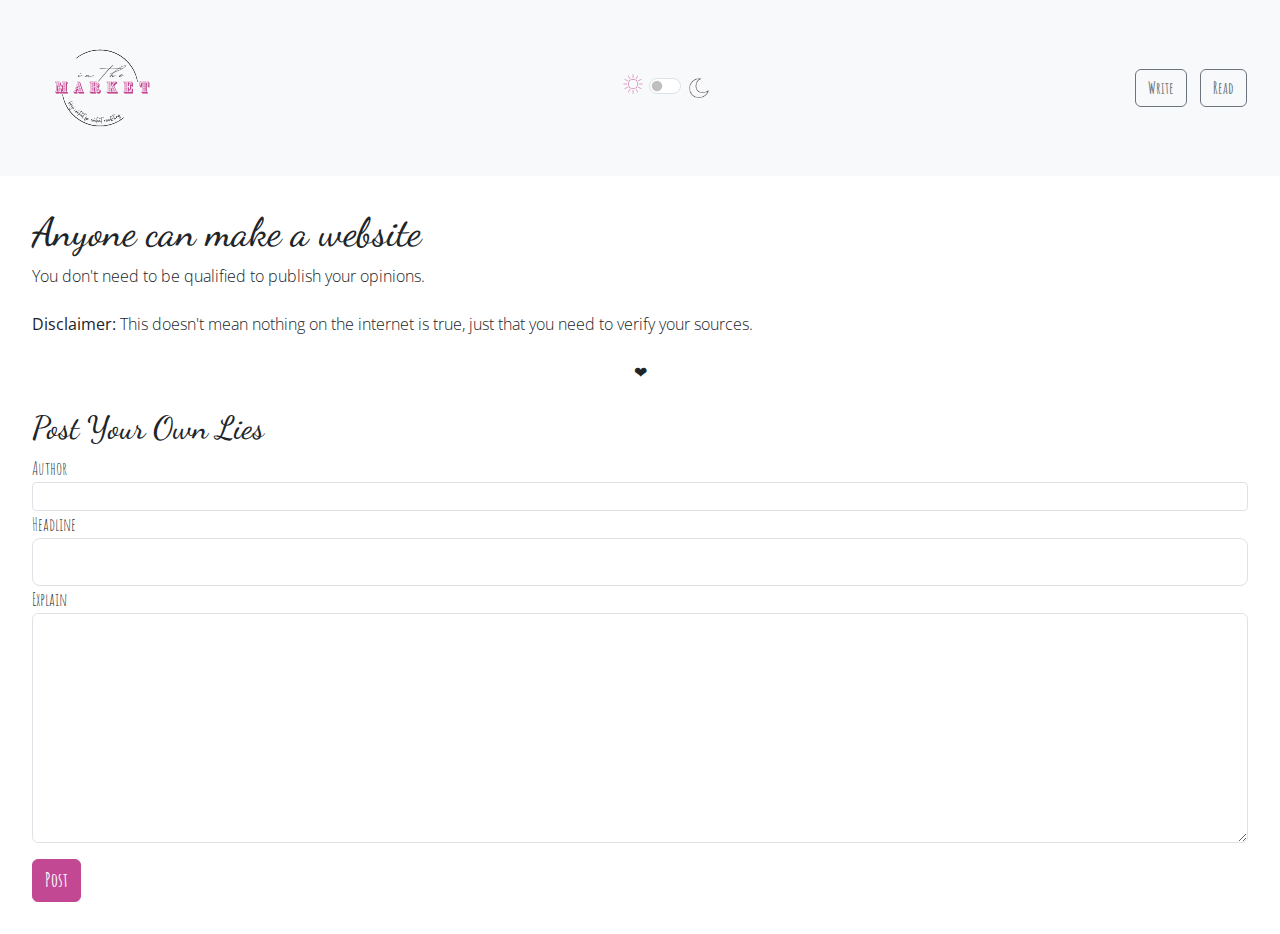
<file: index.html>
<!DOCTYPE html>

<html lang="en" id="Stanley">
    
    <head>
        <meta charset="UTF-8">
        <meta name="viewport" content="width=device-width, initial-scale=1.0">
        
        <title>This Is A Website</title>
        
        <!-- Google Fonts -->
        <link rel="preconnect" href="https://fonts.googleapis.com">
        <link rel="preconnect" href="https://fonts.gstatic.com" crossorigin>
        <link href="https://fonts.googleapis.com/css2?family=Amatic+SC:wght@400;700&family=Dancing+Script:wght@400..700&family=Open+Sans:ital,wght@0,300..800;1,300..800&display=swap" rel="stylesheet">
        
        <!-- bootstrap -->
        <link href="https://cdn.jsdelivr.net/npm/bootstrap@5.3.3/dist/css/bootstrap.min.css" rel="stylesheet" integrity="sha384-QWTKZyjpPEjISv5WaRU9OFeRpok6YctnYmDr5pNlyT2bRjXh0JMhjY6hW+ALEwIH" crossorigin="anonymous">
        
        <!-- site-wide css -->
        <link rel="stylesheet" href="./assets/css/styles.css">

        <!-- page-specific form.css -->
        <link rel="stylesheet" href="./assets/css/form.css">
    </head>

    <body> 
        <nav class="navbar bg-body-tertiary">
            <div class="container-fluid d-flex">
                <img class="navbar-brand" id="logo" src="./assets/in the market logo-lt.png" alt="blog logo" height=150px>
                <div class="col-med d-flex"><img src="./assets/sun-lt.png" alt="light mode" height="20px" class="form-check-label" id="sun">
                <div class="form-check form-switch">
                    <input class="form-check-input" type="checkbox" role="switch" id="flexSwitchCheckDefault">
                </div>
                <label class="form-check-label" for="flexSwitchCheckDefault"><img src="./assets/moon-lt.png" alt="dark mode" height=20px id="moon"></label>
                </div>
                <div class="nav-buttons col-med">
                    <a href="./index.html"><button class="btn btn-outline-secondary" type="button">Write</button></a>
                    <a href="./blog.html"><button class="btn btn-outline-secondary" type="button">Read</button></a>
                </div>
            </div>
        </nav>
        <main>
            <h1>Anyone can make a website</h1>
                <p>You don't need to be qualified to publish your opinions.</p>
                <p id="disclaimer"><b>Disclaimer:</b> This doesn't mean nothing on the internet is true, just that you need to verify your sources.</p>
                <p style="text-align:center;">❤︎</p>
            <h2>Post Your Own Lies</h2>
            <form id="new-post">
                <div class="form-group">
                    <label for="author">Author</label>
                    <input type="text" id="author" class="form-control form-control-sm"/>
                </div>
                <div class="form-group">
                    <label for="entry-title">Headline</label>
                    <input type="text" id="entry-title" class="form-control form-control-lg">
                </div>
                <div class="form-group">
                    <label for="new-post-content">Explain</label>
                    <textarea class="form-control" id="new-post-content" rows="9"></textarea>
                </div>
                <button type="submit" class="btn btn-primary" id="submit-button">Post</button>
            </form>
        </main>
        
        <!-- scripts -->
        <script src="https://cdn.jsdelivr.net/npm/bootstrap@5.3.3/dist/js/bootstrap.bundle.min.js" integrity="sha384-YvpcrYf0tY3lHB60NNkmXc5s9fDVZLESaAA55NDzOxhy9GkcIdslK1eN7N6jIeHz" crossorigin="anonymous"></script>
        <script src="./assets/js/logic.js"></script>
        <script src="./assets/js/form.js"></script>
        
    </body>
</html>
</file>
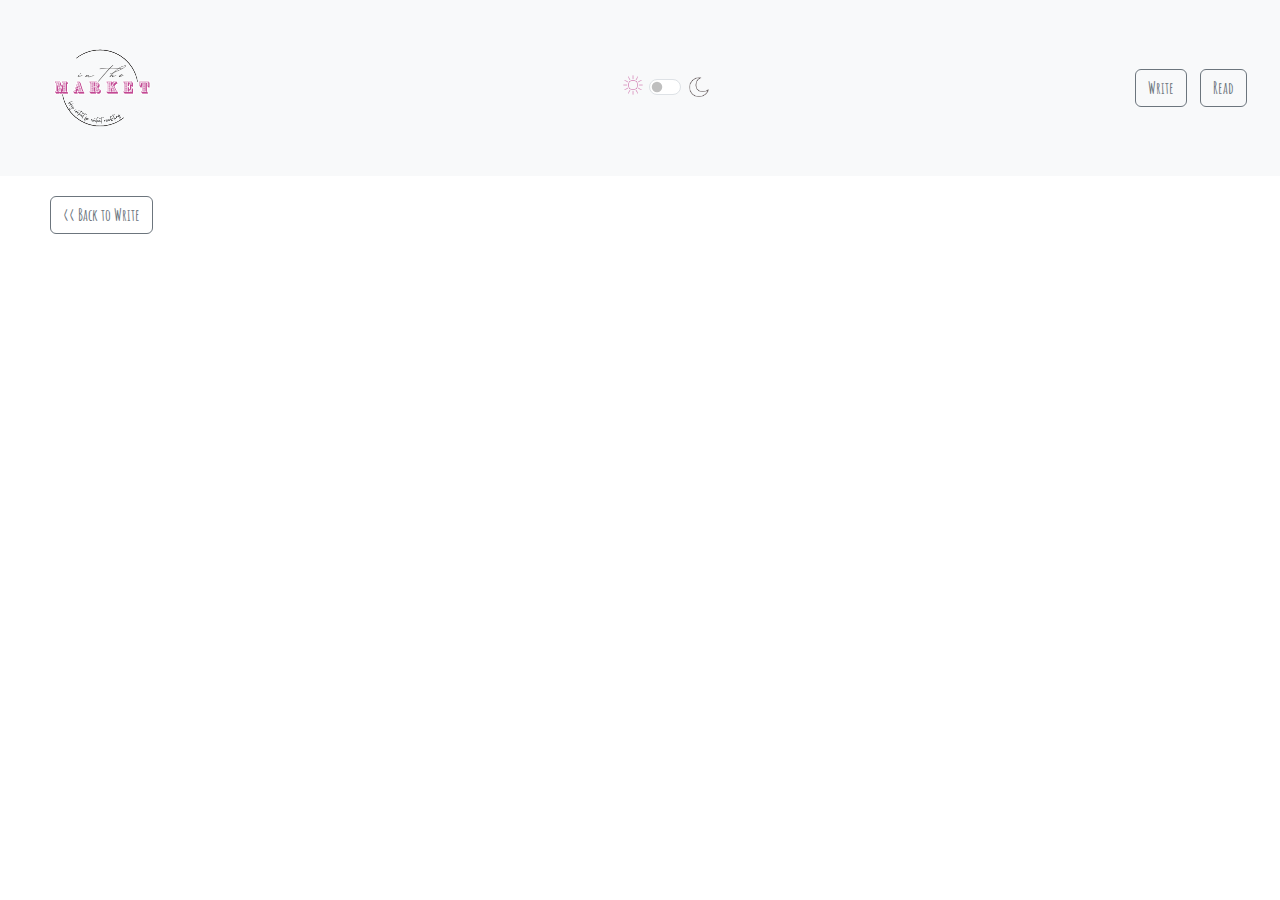
<file: blog.html>
<!DOCTYPE html>
<html lang="en" id="Stanley">
    <head>
        <meta charset="UTF-8">
        <meta name="viewport" content="width=device-width, initial-scale=1.0">
       
        <title>Read the Blog</title>
        
        <!-- Google Fonts -->
        <link rel="preconnect" href="https://fonts.googleapis.com">
        <link rel="preconnect" href="https://fonts.gstatic.com" crossorigin>
        <link href="https://fonts.googleapis.com/css2?family=Amatic+SC:wght@400;700&family=Dancing+Script:wght@400..700&family=Open+Sans:ital,wght@0,300..800;1,300..800&display=swap" rel="stylesheet">
       
        <!-- bootstrap -->
        <link href="https://cdn.jsdelivr.net/npm/bootstrap@5.3.3/dist/css/bootstrap.min.css" rel="stylesheet" integrity="sha384-QWTKZyjpPEjISv5WaRU9OFeRpok6YctnYmDr5pNlyT2bRjXh0JMhjY6hW+ALEwIH" crossorigin="anonymous">
        
        <!-- site-wide css -->
        <link rel="stylesheet" href="./assets/css/styles.css">
        
        <!-- page-specific blog.css -->
        <link rel="stylesheet" href="./assets/css/blog.css"></link>
    </head>

<body>
    <nav class="navbar bg-body-tertiary">
        <div class="container-fluid d-flex">
            <img class="navbar-brand" id="logo" src="./assets/in the market logo-lt.png" alt="blog logo" height=150px>
            <div class="col-med d-flex"><img src="./assets/sun-lt.png" alt="light mode" height="20px" class="form-check-label" id="sun">
            <div class="form-check form-switch">
                <input class="form-check-input" type="checkbox" role="switch" id="flexSwitchCheckDefault">
            </div>
            <label class="form-check-label" for="flexSwitchCheckDefault"><img src="./assets/moon-lt.png" alt="dark mode" height=20px id="moon"></label>
            </div>
            <div class="nav-buttons col-med">
                <a href="./index.html"><button class="btn btn-outline-secondary" type="button">Write</button></a>
                <a href="./blog.html"><button class="btn btn-outline-secondary" type="button">Read</button></a>
            </div>
        </div>
    </nav>
    <!-- blog html -->
    <a href="./index.html"><button class="btn btn-outline-secondary" type="button" id="back-btn"><< Back to Write</button></a>
    <div id="card-container" class="container">
        <!-- blog.js  * ~ m ~ a ~ g ~ i ~ c ~ *    -->
    </div>
    <!-- scripts -->
    <script src="https://cdn.jsdelivr.net/npm/bootstrap@5.3.3/dist/js/bootstrap.bundle.min.js" integrity="sha384-YvpcrYf0tY3lHB60NNkmXc5s9fDVZLESaAA55NDzOxhy9GkcIdslK1eN7N6jIeHz" crossorigin="anonymous"></script>
    <script src="./assets/js/logic.js"></script>
    <script src="./assets/js/blog.js"></script>
    
</body>
</html>
</file>
<file: assets/css/styles.css>
* {
    font-family: 'Dancing Script', 'Amatic SC' 'Open Sans', sans-serif;
    --color-1: #C24893;
}
.navbar, 
.navbar-brand {
    padding: 1%;
}

.form-check-label {
    margin: 0;
    padding: 0;
}
.btn:hover {
    background-color: white;
    color: var(--color-1);
    border-color: var(--color-1);
    box-shadow: inset 0 1px 1px rgba(0, 0, 0, 0.075), 0 0 8px var(--color-1);
}

#sun {
    margin-right: 8%;
}

main {
    padding: 2rem;
}
.btn {
    margin-right: 0.5rem;
    font-family: 'Amatic SC', sans-serif;
    font-weight: 700;
}

p {
    font-family: 'Open Sans', sans-serif;
    font-weight: 300;
    margin-bottom: 2%;
}

h1, h2 {
    font-family: 'Dancing Script', sans-serif;
}
</file>
<file: assets/css/form.css>
#title {
    font-family: 'Dancing Script', sans-serif;
    font-size: large;
}

label {
    font-family: 'Amatic SC', sans-serif;
    font-size: large;
}

.form-control {
    font-family: 'Open Sans', sans-serif;
    font-weight: 100;
}

.form-control-sm {
    font-size: small;
    font-weight: 100;
}
.form-control-lg {
    font-family: 'Dancing Script', sans-serif;
    font-weight: 700;
}


.form-control:focus {
    border-color: var(--color-1);
    box-shadow: inset 0 1px 1px rgba(0, 0, 0, 0.075), 0 0 8px var(--color-1);
}

#submit-button {
    background-color: var(--color-1);
    border-color: var(--color-1);
    margin-top: 1rem;
    font-family: 'Amatic SC', sans-serif;
    font-size: larger;
}

#submit-button:hover {
    background-color: white;
    color: var(--color-1);
    border-color: var(--color-1);
    box-shadow: inset 0 1px 1px rgba(0, 0, 0, 0.075), 0 0 8px var(--color-1);
}
</file>
<file: assets/css/blog.css>
@import url(./styles.css);

#back-btn {
    margin-top: 20px;
    margin-left: 50px;
    font-weight: bolder;
}

/* CSS styling  below from https://devdevout.com/css/css-cards with minor alterations to fit "In the Market" blog style*/
body .container {
  display: flex;
  justify-content: center;
  align-items: center;
  flex-wrap: wrap;
  max-width: 100%;
  margin: 40px 0;
}

.card {
  position: relative;
  min-width: 350px;
  max-width: 100%;
  height: 440px;
  box-shadow: inset 5px 5px 5px rgba(0, 0, 0, 0.2),
    inset -5px -5px 15px rgba(255, 255, 255, 0.1),
    5px 5px 15px rgba(0, 0, 0, 0.3), -5px -5px 15px rgba(255, 255, 255, 0.1);
  border-radius: 15px;
  margin: 30px;
  transition: 0.5s;
}

.fancy-box.light-box {
  position: absolute;
  top: 20px;
  left: 20px;
  right: 20px;
  bottom: 20px;
  background: #c248934d;
  border-radius: 15px;
  display: flex;
  justify-content: center;
  align-items: top;
  overflow: hidden;
  transition: 0.5s;
  z-index: 1;
}

.fancy-box.light-box:before {
  content: "";
  position: absolute;
  top: 0;
  left: 0;
  width: 50%;
  height: 100%;
  background: #ffffff6b;
  z-index: 2;
}

.display-card {
  padding: 20px;
  text-align: center;
  z-index: 3;
}

.fancy-box.light-box .display-card h2 {
    font-size: 2.25rem;
    font-weight: 500;
    z-index: 1;
    transition: 0.5s;
}

.fancy-box.light-box .display-card h3 {
  font-size: 1rem;
  z-index: 1;
  transition: 0.5s;
  margin-bottom: 15px;
}

.fancy-box.light-box .display-card p {
  font-size: 1rem;
  font-weight: 300;
  z-index: 1;
  transition: 0.5s;
  width: 300px;
  height: 280px;
  overflow-y: scroll;
}

.fancy-box.dark-box {
    position: absolute;
    top: 20px;
    left: 20px;
    right: 20px;
    bottom: 20px;
    background: #2a2b2f;
    border-radius: 15px;
    display: flex;
    justify-content: center;
    align-items: top;
    overflow: hidden;
    transition: 0.5s;
    z-index: 1;
  }
  
.fancy-box.dark-box:before {
    content: "";
    position: absolute;
    top: 0;
    left: 0;
    width: 50%;
    height: 100%;
    background: rgba(255, 255, 255, 0.03);
    z-index: 2;  
}
  
.fancy-box.dark-box .display-card h2 {
      font-size: 2.25rem;
      font-weight: 500;
      color: var(--color-1);
      z-index: 1;
      transition: 0.5s;
  }
  
.fancy-box.dark-box .display-card h3 {
    font-size: 1rem;
    color: #fff;
    z-index: 1;
    transition: 0.5s;
    margin-bottom: 15px;
  }
  
.fancy-box.dark-box .display-card p {
    font-size: 1rem;
    font-weight: 300;
    color: rgba(255, 255, 255, 0.9);
    z-index: 1;
    transition: 0.5s;
    width: 300px;
    height: 280px;
    overflow-y: scroll;
  }

  p::-webkit-scrollbar {
    display: block;
    width: 10px;
    background-color: #c2489300;    
    }

    p::-webkit-scrollbar-thumb {
        background-color: var(--color-1);
        border-radius: 10px;
    }
</file>
